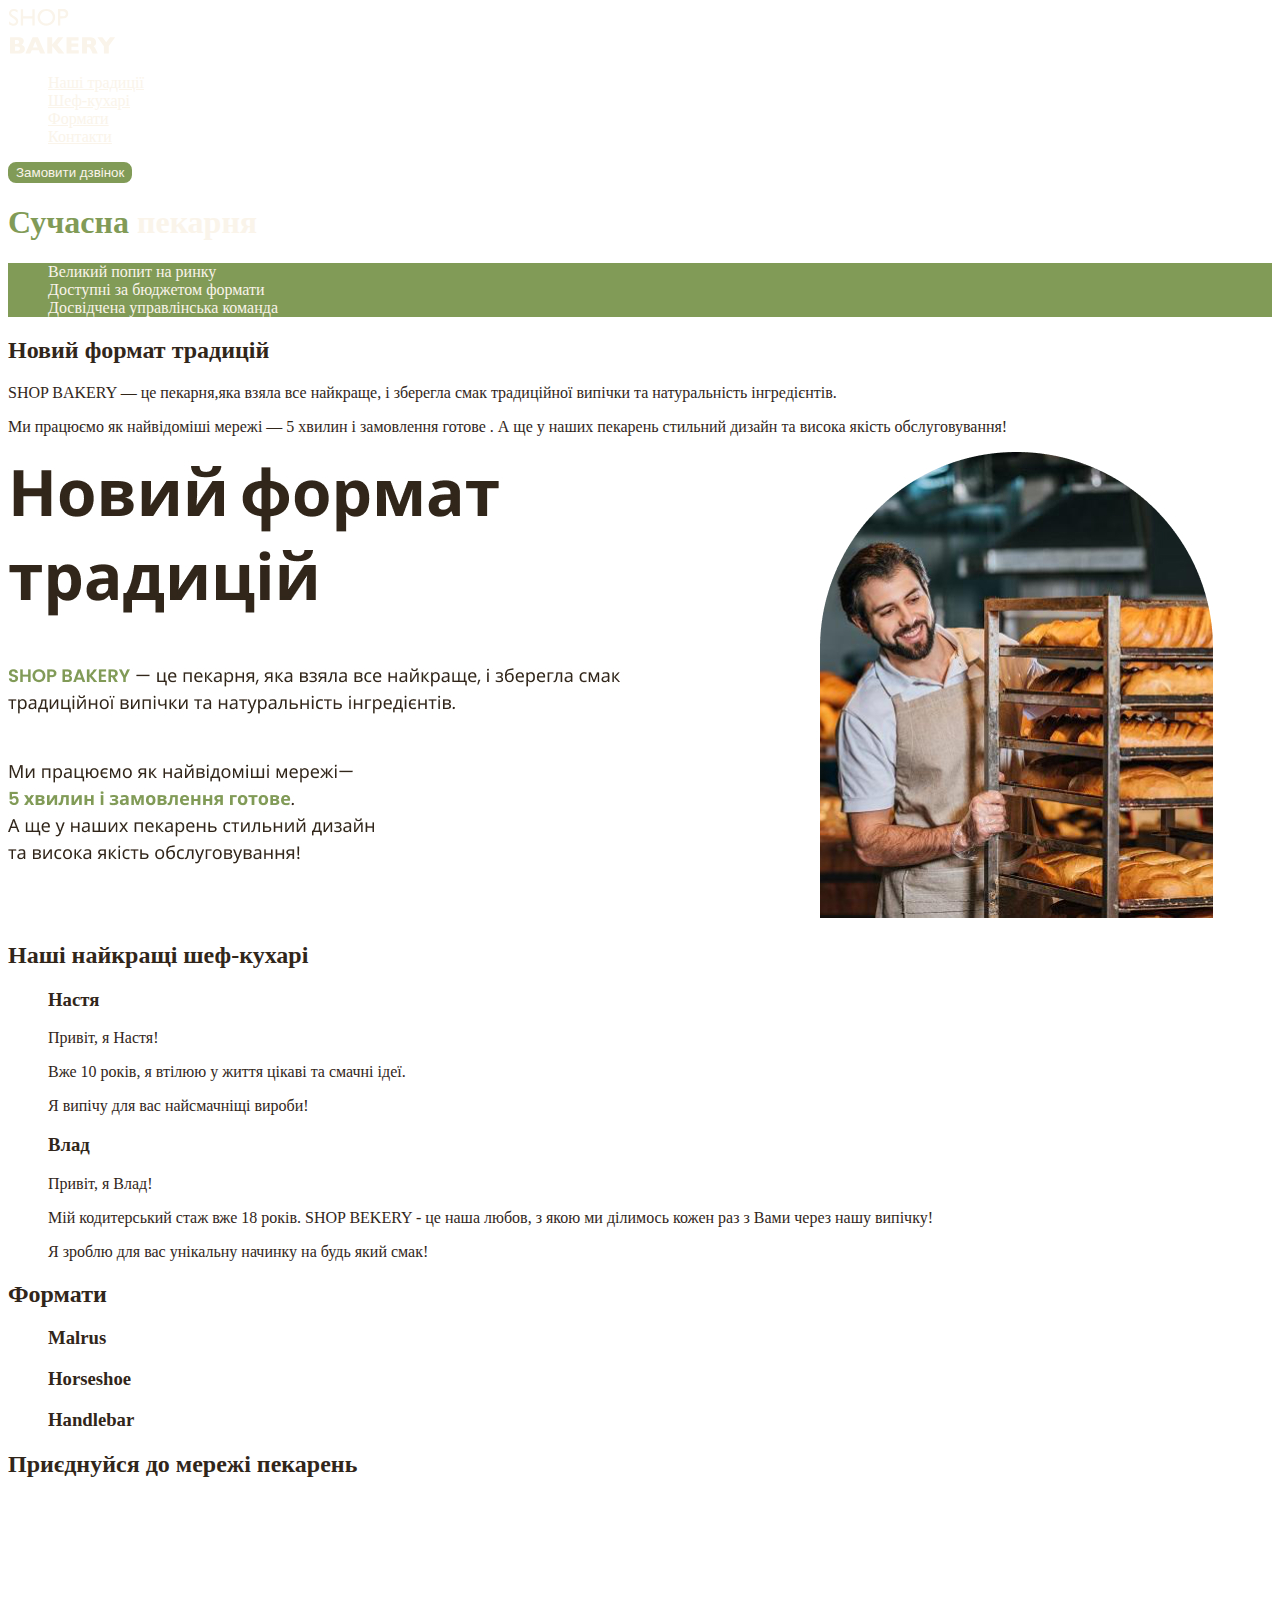
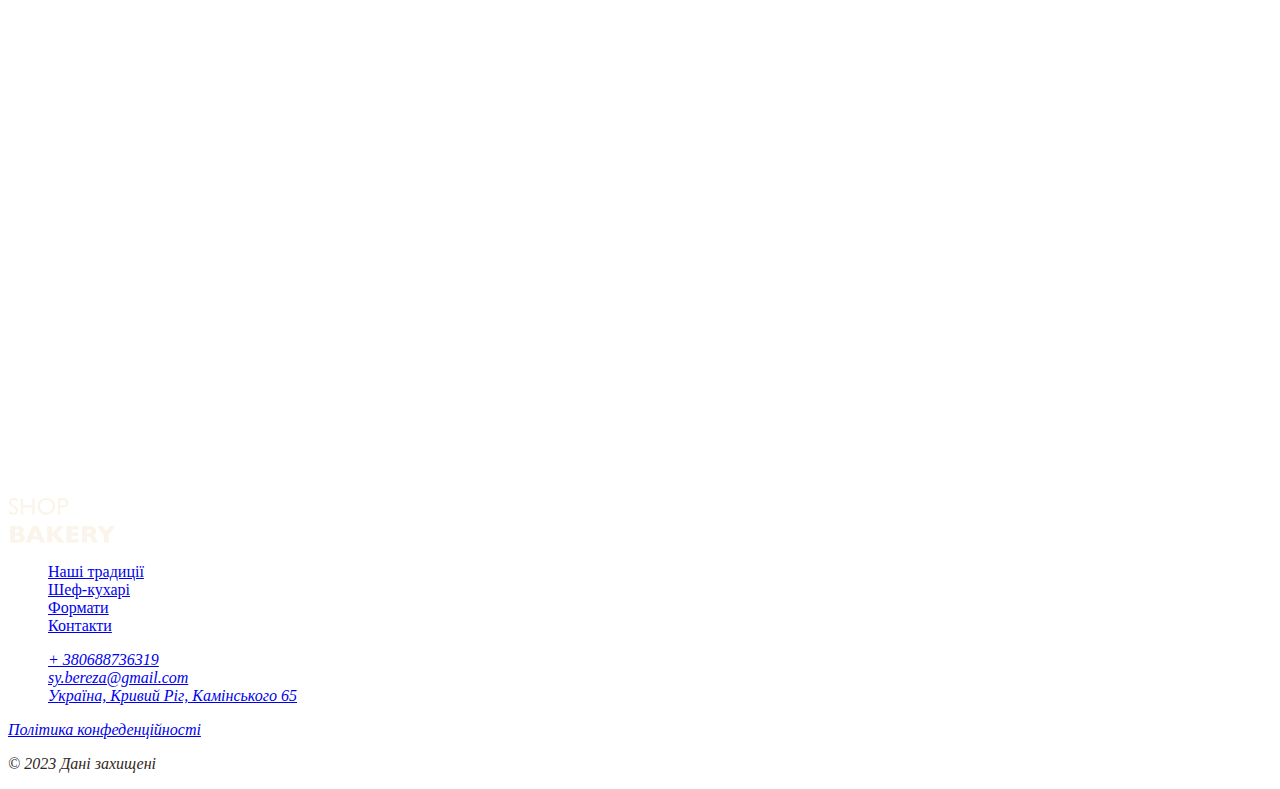
<file: index.html>
<!DOCTYPE html>
<html lang="uk">
  <head>
    <meta charset="UTF-8" />
    <meta http-equiv="X-UA-Compatible" content="IE=edge" />
    <meta name="viewport" content="width=device-width, initial-scale=1.0" />
    <title>Сучасна пекарня</title>
    <link rel="stylesheet" href="./css/styles.css" />
  </head>
  <body>
    <header>
      <nav>
        <a href="./index.html">
          <img src="./objects/logo.svg" alt="Логотип сучаної пекарні" />
        </a>
        <ul>
          <li><a class="link" href="#traditional_section">Наші традиції</a></li>
          <li><a class="link" href="#chefs_section">Шеф-кухарі</a></li>
          <li><a class="link" href="#format_section">Формати</a></li>
          <li><a class="link" href="#contact_section">Контакти</a></li>
        </ul>
      </nav>
      <button class="button" type="submit">Замовити дзвінок</button>
    </header>
    <main>
      <section>
        <h1 class="hero-title"><span class="accent">Сучасна</span> пекарня</h1>
      </section>
      <section id="traditional_section">
        <ul class="advanteges-list">
          <li>Великий попит на ринку</li>
          <li>Доступні за бюджетом формати</li>
          <li>Досвідчена управлінська команда</li>
        </ul>
        <h2 class="section-title">Новий формат традицій</h2>
        <p>
          <span>SHOP BAKERY</span> — це пекарня,яка взяла все найкраще, і
          зберегла смак традиційної випічки та натуральність інгредієнтів.
        </p>
        <p>
          Ми працюємо як найвідоміші мережі —
          <span>5 хвилин і замовлення готове</span> . А ще у наших пекарень
          стильний дизайн та висока якість обслуговування!
        </p>
        <img
          src="./objects/block2.jpg"
          alt="Чоловік пекар дивиться на батони і посміхається"
        />
      </section>
      <section id="chefs_section">
        <h2 class="section-title">
          Наші найкращі <span class="accent">шеф-кухарі</span>
        </h2>
        <ul>
          <li>
            <article>
              <h3>Настя</h3>
              <p>Привіт, я Настя!</p>
              <p>Вже 10 років, я втілюю у життя цікаві та смачні ідеї.</p>
              <p>Я випічу для вас найсмачніщі вироби!</p>
            </article>
          </li>
          <li>
            <article>
              <h3>Влад</h3>
              <p>Привіт, я Влад!</p>
              <p>
                Мій кодитерський стаж вже 18 років. SHOP BEKERY - це наша любов,
                з якою ми ділимось кожен раз з Вами через нашу випічку!
              </p>
              <p>Я зроблю для вас унікальну начинку на будь який смак!</p>
            </article>
          </li>
        </ul>
      </section>
      <section id="format_section">
        <h2 class="section-title">Формати</h2>
        <ul>
          <li>
            <article>
              <h3 lang="en">Malrus</h3>
              <p></p>
            </article>
          </li>
          <li>
            <article>
              <h3 lang="en">Horseshoe</h3>
              <p></p>
            </article>
          </li>
          <li>
            <article>
              <h3 lang="en">Handlebar</h3>
              <p></p>
            </article>
          </li>
        </ul>
      </section>
      <section id="contact_section">
        <h2 class="section-title">Приєднуйся до мережі пекарень</h2>
        <iframe
          src="https://www.google.com/maps/embed?pb=!1m18!1m12!1m3!1d2540.1640531314047!2d30.491233500000003!3d50.4566697!2m3!1f0!2f0!3f0!3m2!1i1024!2i768!4f13.1!3m3!1m2!1s0x40d4ce637bfe1717%3A0x5370c2254ad1b952!2z0YPQuy4g0KHQtdGH0LXQstGL0YUg0KHRgtGA0LXQu9GM0YbQvtCyLCA1NCwg0JrQuNC10LIsINCj0LrRgNCw0LjQvdCwLCAwMjAwMA!5e0!3m2!1sru!2spl!4v1693742708403!5m2!1sru!2spl"
          width="603"
          height="595"
          style="border: 0"
          allowfullscreen=""
          loading="lazy"
          referrerpolicy="no-referrer-when-downgrade"
        ></iframe>
      </section>
    </main>
    <footer>
      <nav>
        <a href="3">
          <a href="#">
            <img src="./objects/logo.svg" alt="Логотип сучаної пекарні" />
          </a>
        </a>
        <ul>
          <li><a href="#traditional_section">Наші традиції</a></li>
          <li><a href="#chefs_section">Шеф-кухарі</a></li>
          <li><a href="#format_section">Формати</a></li>
          <li><a href="#contact_section">Контакти</a></li>
        </ul>
      </nav>
      <address>
        <ul>
          <li>
            <a href="tel:+380688736319">+ 380688736319</a>
          </li>
          <li>
            <a href="mailto:sy.bereza@gmail.com">sy.bereza@gmail.com</a>
          </li>
          <li>
            <a href="https://goo.gl/maps/3UzMpgUsBwEu7Pno8" target="_blank"
              >Україна, Кривий Ріг, Камінського 65</a
            >
          </li>
          <li>
            <a href="#"></a>
            <!-- FB -->
          </li>
          <li>
            <a href="#"></a>
            <!-- Insta -->
          </li>
        </ul>
        <a href="#" target="_blank">Політика конфеденційності</a>
        <p>&copy; 2023 Дані захищені</p>
      </address>
    </footer>
  </body>
</html>
</file>
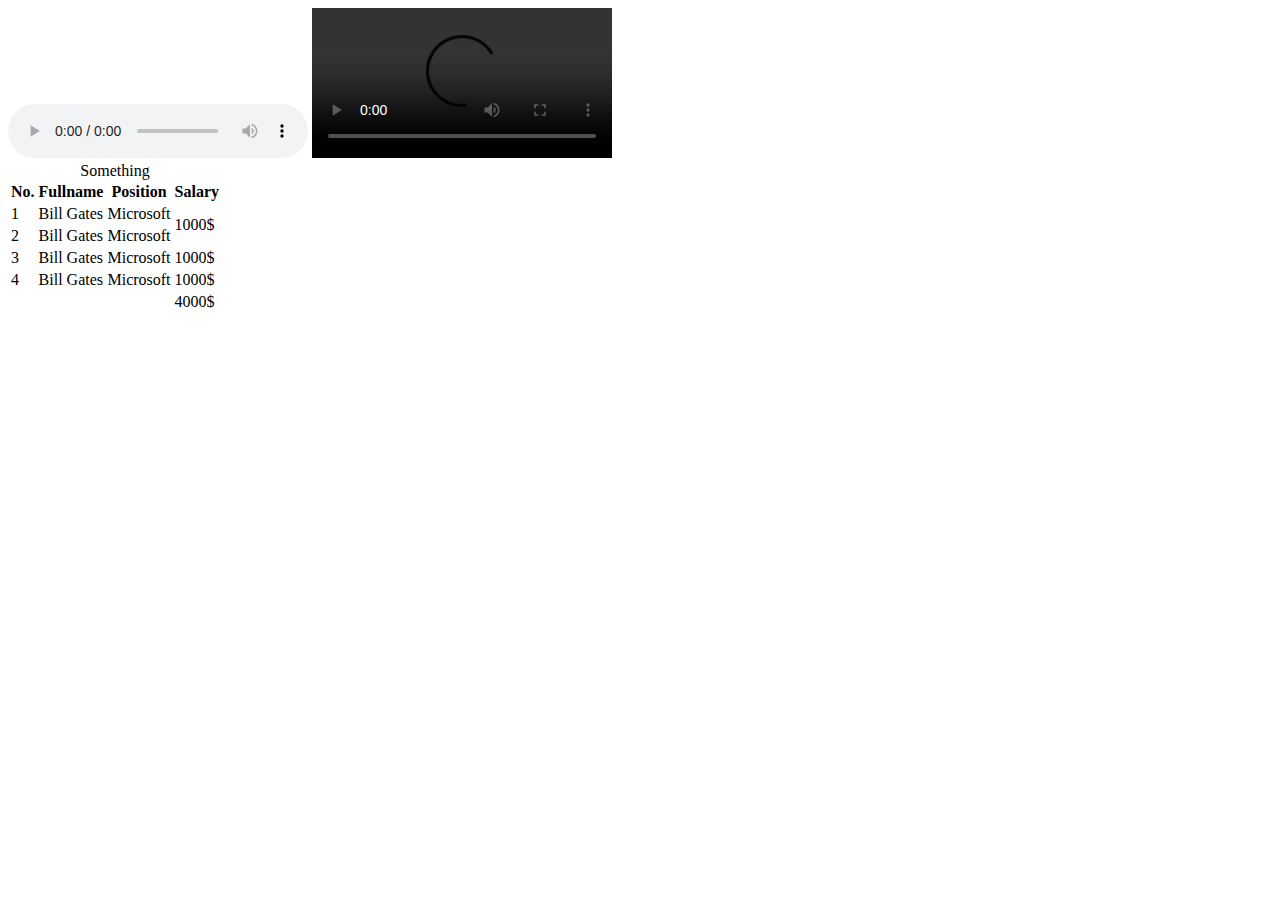
<file: test.html>
<!DOCTYPE html>
<html lang="en">
  <head>
    <meta charset="UTF-8" />
    <meta name="viewport" content="width=device-width, initial-scale=1.0" />
    <title>Test HTML</title>
  </head>
  <body>
    <!-- Вставка аудіо та відео -->
    <audio controls>
      <!-- Додає візуальне провадження-->
      <source src="#" />
    </audio>
    <video controls>
      <source src="#" />
    </video>
    <!-- test table -->
    <table>
      <caption>
        Something
      </caption>
      <thead>
        <tr>
          <th>No.</th>
          <th>Fullname</th>
          <th>Position</th>
          <th>Salary</th>
        </tr>
      </thead>
      <tbody>
        <tr>
          <td>1</td>
          <td>Bill Gates</td>
          <td>Microsoft</td>
          <td rowspan="2">1000$</td>
        </tr>
        <tr>
          <td>2</td>
          <td>Bill Gates</td>
          <td>Microsoft</td>
          <!-- <td>1000$</td> -->
        </tr>
        <tr>
          <td>3</td>
          <td>Bill Gates</td>
          <td>Microsoft</td>
          <td>1000$</td>
        </tr>
        <tr>
          <td>4</td>
          <td>Bill Gates</td>
          <td>Microsoft</td>
          <td>1000$</td>
        </tr>
      </tbody>
      <tfoot>
        <tr>
          <td></td>
          <td></td>
          <td></td>
          <td>4000$</td>
        </tr>
      </tfoot>
    </table>
  </body>
</html>

<!-- <iframe>  - Дозволяє вставити одну веб-сторінку в іншу. 
    Наприклад щоб вставити карту з гугла, гугл автоматично дає цілий код-->
</file>
<file: css/styles.css>
/* Щоб застосовувати один тег для всіх кольорів одного типу одночасно */
:root {
  --color-brand: #819b57;
  --color-brand-dark: #465929;
  --color-primary-light: #faf4ea;
  --color-primary-dark: #31261a;
}

/* Зверху завжди йдуть глобальні стилі */

/* Прибрати кружки біля списків */
body {
  color: var(--color-primary-dark);
}

ul {
  list-style-type: none;
}

/* Стилі кнопок */
.button {
  color: var(--color-primary-light);
  background-color: var(--color-brand);
  border: 2px solid var(--color-brand);
  border-radius: 8px;
  cursor: pointer;
}

.button:hover {
  color: var(--color-brand-dark);
  background-color: transparent;
}

/* Стилі посилань */
.link {
  color: var(--color-primary-light);
}

.link:hover {
  color: var(--color-brand);
}

/* Стилі тексту головного титулу */
.hero-title {
  color: var(--color-primary-light);
}

.hero-title .accent {
  color: var(--color-brand); /* Спосіб завдання занчення наз. hex */
}

.advanteges-list {
  color: var(--color-primary-light);
  background-color: var(--color-brand);
}

.section-title .accent {
  color: var(--color-primary-dark);
}

/* 
Селектор класу(Використовується найчастіше у css): 

html:   class="test" 
css:    .test {}

Селектор ідентифікатора(Використовується найчастіше з якорями та js):

html:   id="test"
css:    #test {}

Селектор атрибуту(): 

css: [type] {}  -- Звернутися до будь-якого атрибуту (до всіх)
css: [type="buttom"] {}  -- Звернутися до атребуту зі значенням
Так робити не рекомендується. 

Якщо до кнопки доданий атрибут disables [Якщо кнопка відключена] можна зробити стилі для двух окремих станів:

css:    .button {} --  Для активної кнопки
css:    .button[disabled] {}  --  Для вимкненої кнопки
*/

/* 
Псевдокласи стану - задати стилі інтерактивним елементам за певної дії:
-> hover (наведення курсору)
-> focus (фокусування з миші/клавіатури) - Застосовується для полів вводу або стилі з клавіатури
-> active (клік) - В момент кліку
*/

/* 
Каскадність - механізм, який керує кінцевими значеннями властивості 
елемента якщо до нього застосовується кілька css-правил.
-> Якщо до елемента застосовується кілька правил, їх властивості комбінуються
-> Якщо правила містять однакові властивості з різними значеннями, то вони конфліктують
Браузер вибирає останнє правило. 
css: .test {color: blue;} .test {color: red} - вибере red.
*/

/* Наслідування - значення певних властивостей передаються від предка його нащадкам 
-> Не потрібно створювати стилі для кожного окремо
-> Наслідуються властивості оформлення тексту
    <section class="test-class">  -> Батько -> Якщо задамо властивості батьку то нащадки їх теж отримують
      <h1> test <h1>              -> Нащадок -> Наслідуються тільки властивості тексту (колір, шрифт і тд.)
    <section>
*/

/*
 css - змінні (кастомні властивості) - це контейнери для значень, створені з метою повторного використання.
 */
</file>
